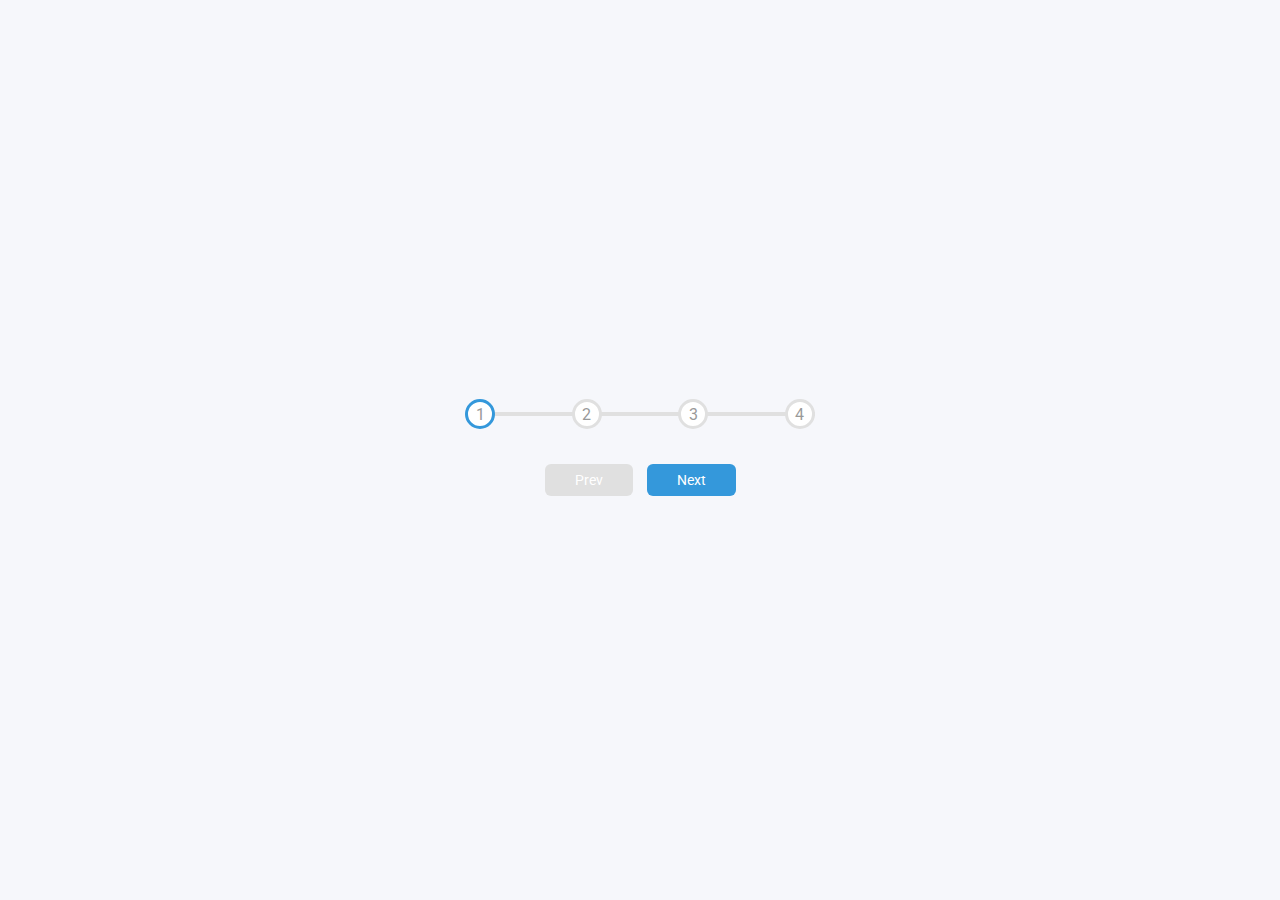
<file: 2/0/index.html>
<!DOCTYPE html>
<html lang="en">
  <head>
    <meta charset="UTF-8" />
    <meta http-equiv="X-UA-Compatible" content="IE=edge" />
    <meta name="viewport" content="width=device-width, initial-scale=1.0" />
    <link
      rel="stylesheet"
      href="https://cdnjs.cloudflare.com/ajax/libs/font-awesome/5.15.4/css/all.min.css"
      integrity="sha512-1ycn6IcaQQ40/MKBW2W4Rhis/DbILU74C1vSrLJxCq57o941Ym01SwNsOMqvEBFlcgUa6xLiPY/NS5R+E6ztJQ=="
      crossorigin="anonymous"
      referrerpolicy="no-referrer"
    />
    <link rel="stylesheet" href="./style.css" />
    <title>Progress steps</title>
  </head>
  <body>
    <div class="container">
      <div class="progressContainer">

        <div class="progress" id="progress"></div>
        <div class="circle active">1</div>
        <div class="circle">2</div>
        <div class="circle">3</div>
        <div class="circle">4</div>
      </div>
      <button class="btn" id="prev" disabled>Prev</button>
      <button class="btn" id="next">Next</button>
    </div>
    <script src="./script.js"></script>
  </body>
</html>
</file>
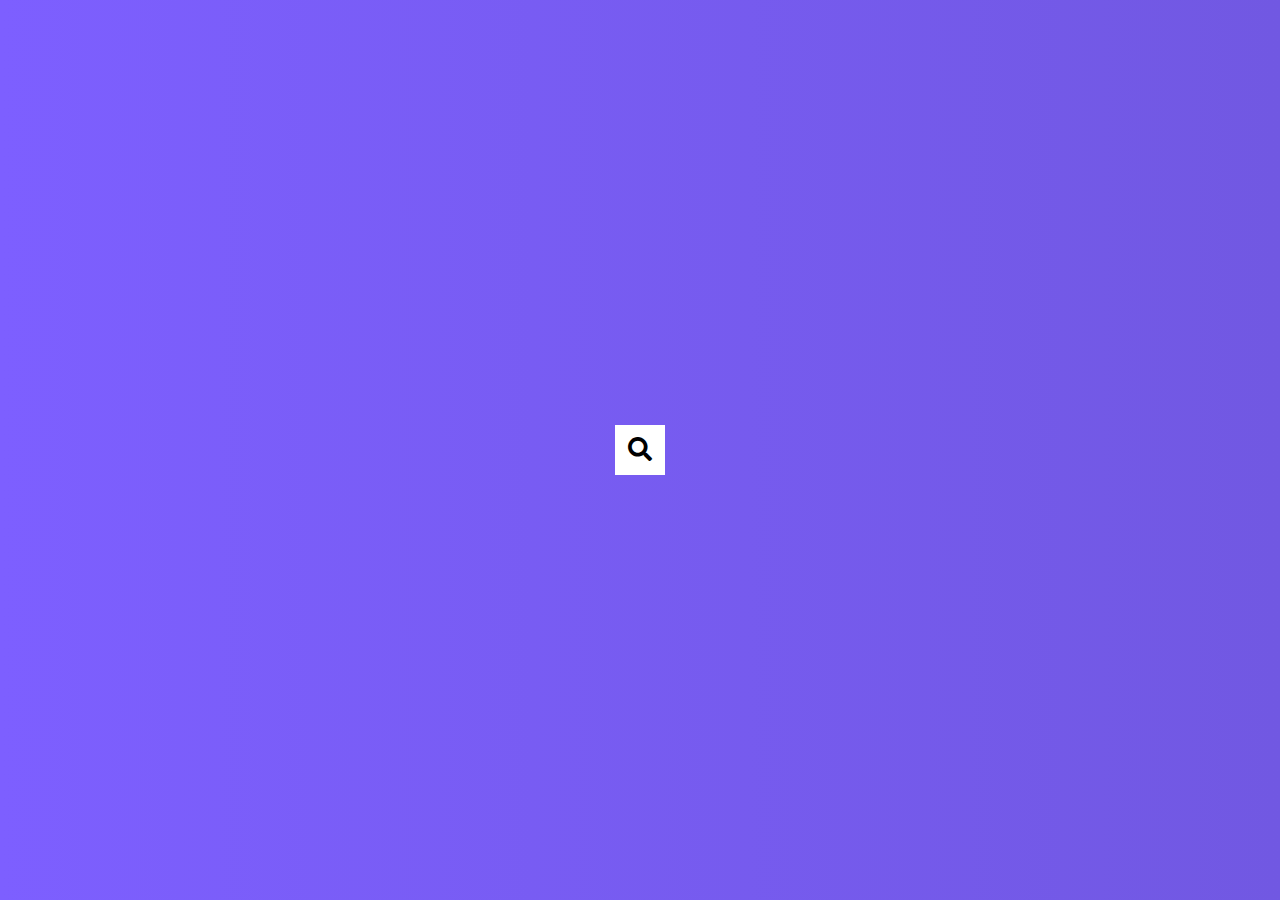
<file: 4/0/index.html>
<!DOCTYPE html>
<html lang="en">
  <head>
    <meta charset="UTF-8" />
    <meta http-equiv="X-UA-Compatible" content="IE=edge" />
    <meta name="viewport" content="width=device-width, initial-scale=1.0" />
    <link
      rel="stylesheet"
      href="https://cdnjs.cloudflare.com/ajax/libs/font-awesome/5.15.4/css/all.min.css"
      integrity="sha512-1ycn6IcaQQ40/MKBW2W4Rhis/DbILU74C1vSrLJxCq57o941Ym01SwNsOMqvEBFlcgUa6xLiPY/NS5R+E6ztJQ=="
      crossorigin="anonymous"
      referrerpolicy="no-referrer"
    />
    <link rel="stylesheet" href="./style.css" />
    <title>Hidden Search</title>
  </head>
  <body>
    <div class="search">
<input type="text" class="input" placeholder="Search...">
<button class="btn">
  <i class="fas fa-search"></i>
</button>
    </div>
    <script src="./script.js"></script>
  </body>
</html>
</file>
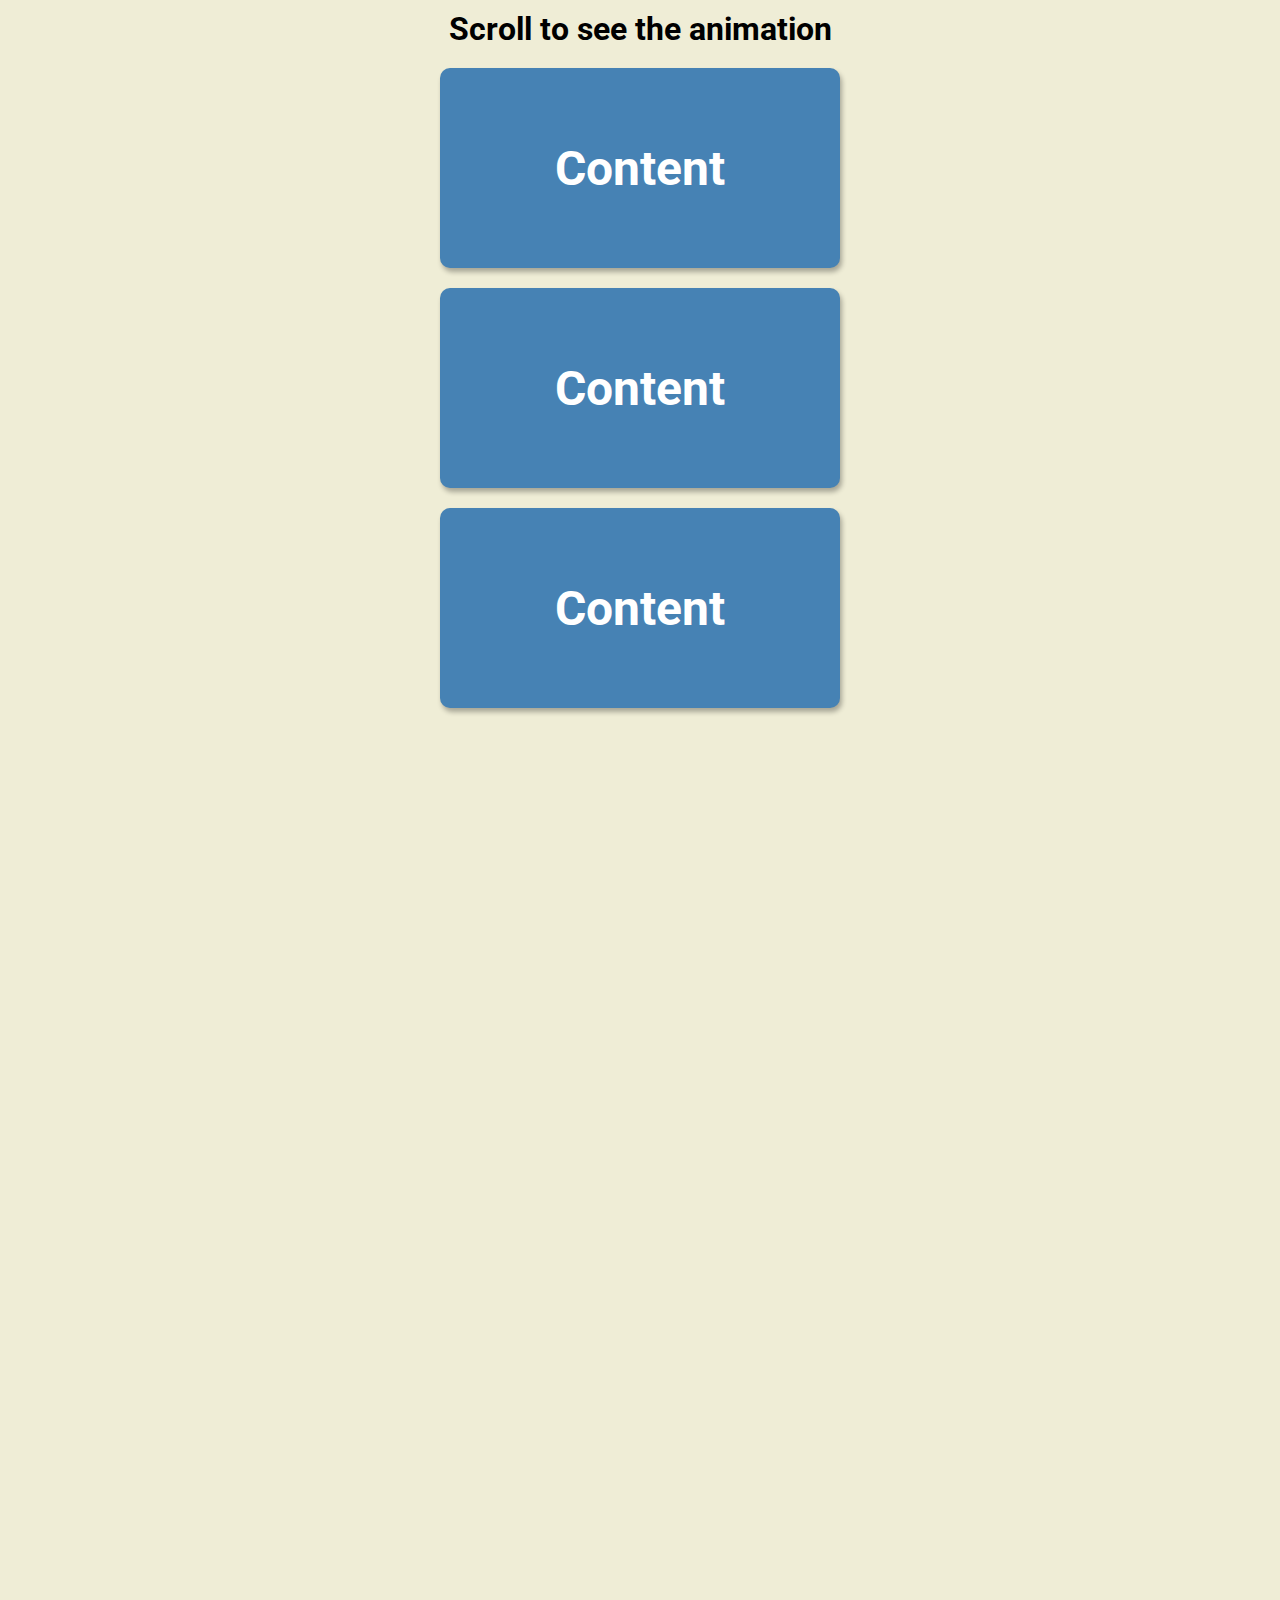
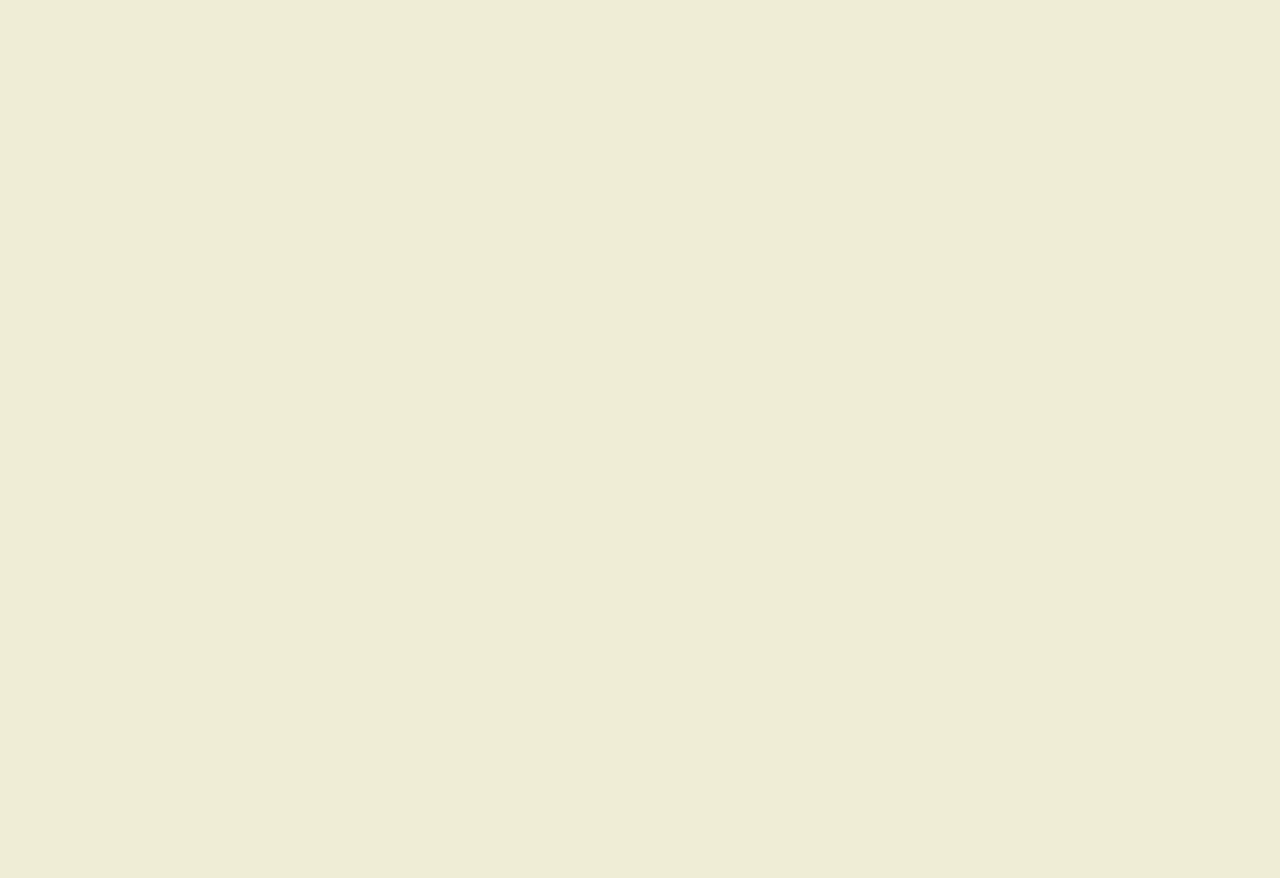
<file: 6/0/index.html>
<!DOCTYPE html>
<html lang="en">
  <head>
    <meta charset="UTF-8" />
    <meta http-equiv="X-UA-Compatible" content="IE=edge" />
    <meta name="viewport" content="width=device-width, initial-scale=1.0" />
    <link
      rel="stylesheet"
      href="https://cdnjs.cloudflare.com/ajax/libs/font-awesome/5.15.4/css/all.min.css"
      integrity="sha512-1ycn6IcaQQ40/MKBW2W4Rhis/DbILU74C1vSrLJxCq57o941Ym01SwNsOMqvEBFlcgUa6xLiPY/NS5R+E6ztJQ=="
      crossorigin="anonymous"
      referrerpolicy="no-referrer"
    />
    <link rel="stylesheet" href="./style.css" />
    <title>Scroll Animation</title>
  </head>
  <body>
    <h1>Scroll to see the animation</h1>
    <div class="box"><h2>Content</h2></div>
    <div class="box"><h2>Content</h2></div>
    <div class="box"><h2>Content</h2></div>
    <div class="box"><h2>Content</h2></div>
    <div class="box"><h2>Content</h2></div>
    <div class="box"><h2>Content</h2></div>
    <div class="box"><h2>Content</h2></div>
    <div class="box"><h2>Content</h2></div>
    <div class="box"><h2>Content</h2></div>
    <div class="box"><h2>Content</h2></div>
    <div class="box"><h2>Content</h2></div>
    <script src="./script.js"></script>
  </body>
</html>
</file>
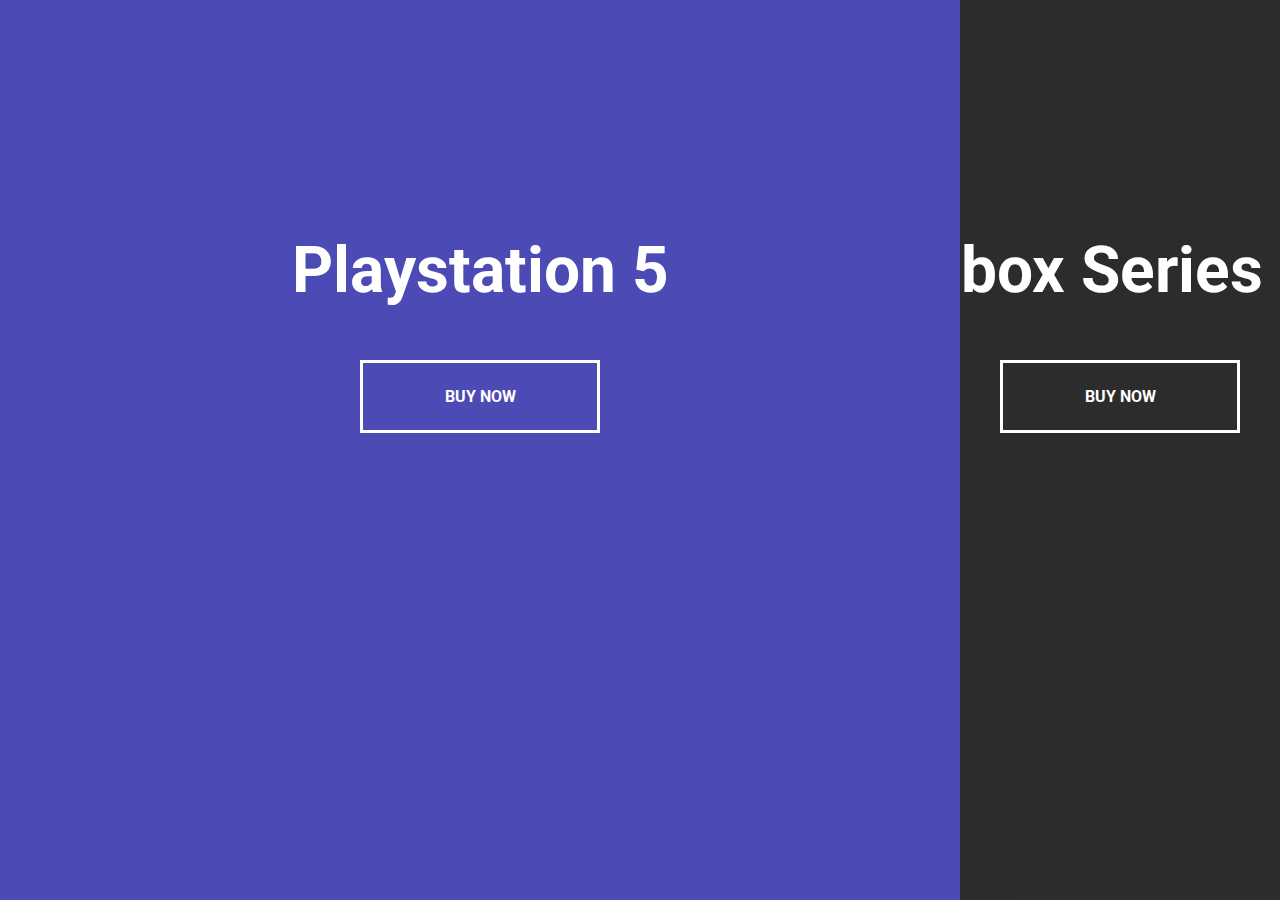
<file: 7/0/index.html>
<!DOCTYPE html>
<html lang="en">
  <head>
    <meta charset="UTF-8" />
    <meta http-equiv="X-UA-Compatible" content="IE=edge" />
    <meta name="viewport" content="width=device-width, initial-scale=1.0" />
    <link rel="stylesheet" href="./style.css" />
    <title>Split Landing Page</title>
  </head>
  <body>
    <div class="container">
      <div class="split left">
        <!-- it was suggested to do h1 but I decided not to have 2 h1 elements on a page -->
        <h2>Playstation 5</h2>
        <a href="" class="btn">Buy Now</a>
      </div>
      <div class="split right">
        <h2>Xbox Series X</h2>
        <a href="" class="btn">Buy Now</a>
      </div>
    </div>
    <script src="./script.js"></script>
  </body>
</html>
</file>
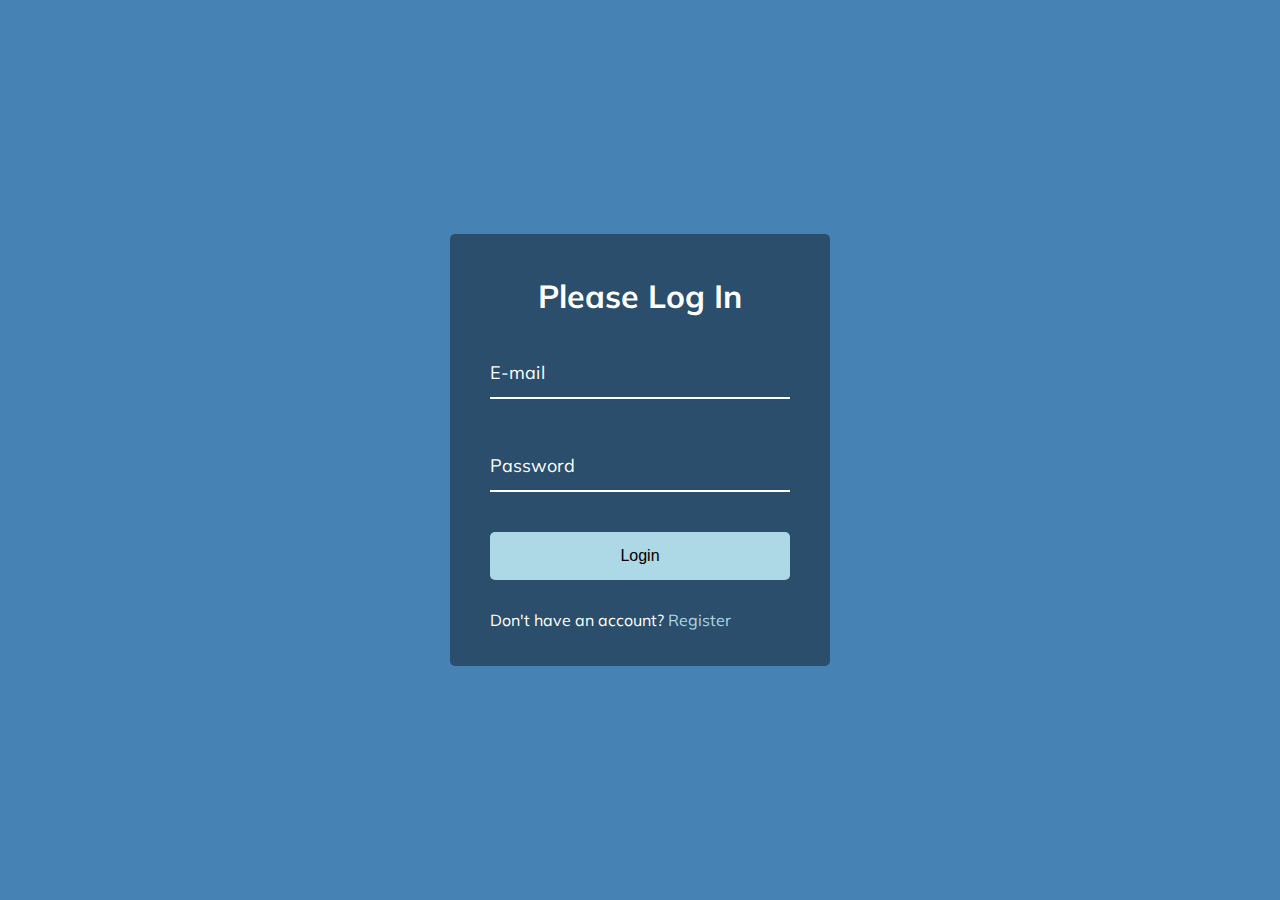
<file: 8/0/index.html>
<!DOCTYPE html>
<html lang="en">
  <head>
    <meta charset="UTF-8" />
    <meta http-equiv="X-UA-Compatible" content="IE=edge" />
    <meta name="viewport" content="width=device-width, initial-scale=1.0" />
    <link rel="stylesheet" href="./style.css" />
    <title>Form Input Wave</title>
  </head>
  <body>
    <div class="container">
      <h1>Please Log In</h1>
      <form>
        <div class="form-control">
          <input type="text" required />
          <label>E-mail</label>
        </div>
        <div class="form-control">
          <input type="password" required />
          <label>Password</label>
        </div>
        <button class="btn">Login</button>
        <p class="text">Don't have an account? <a href="#">Register</a></p>
      </form>
    </div>
    <script src="./script.js"></script>
  </body>
</html>
</file>
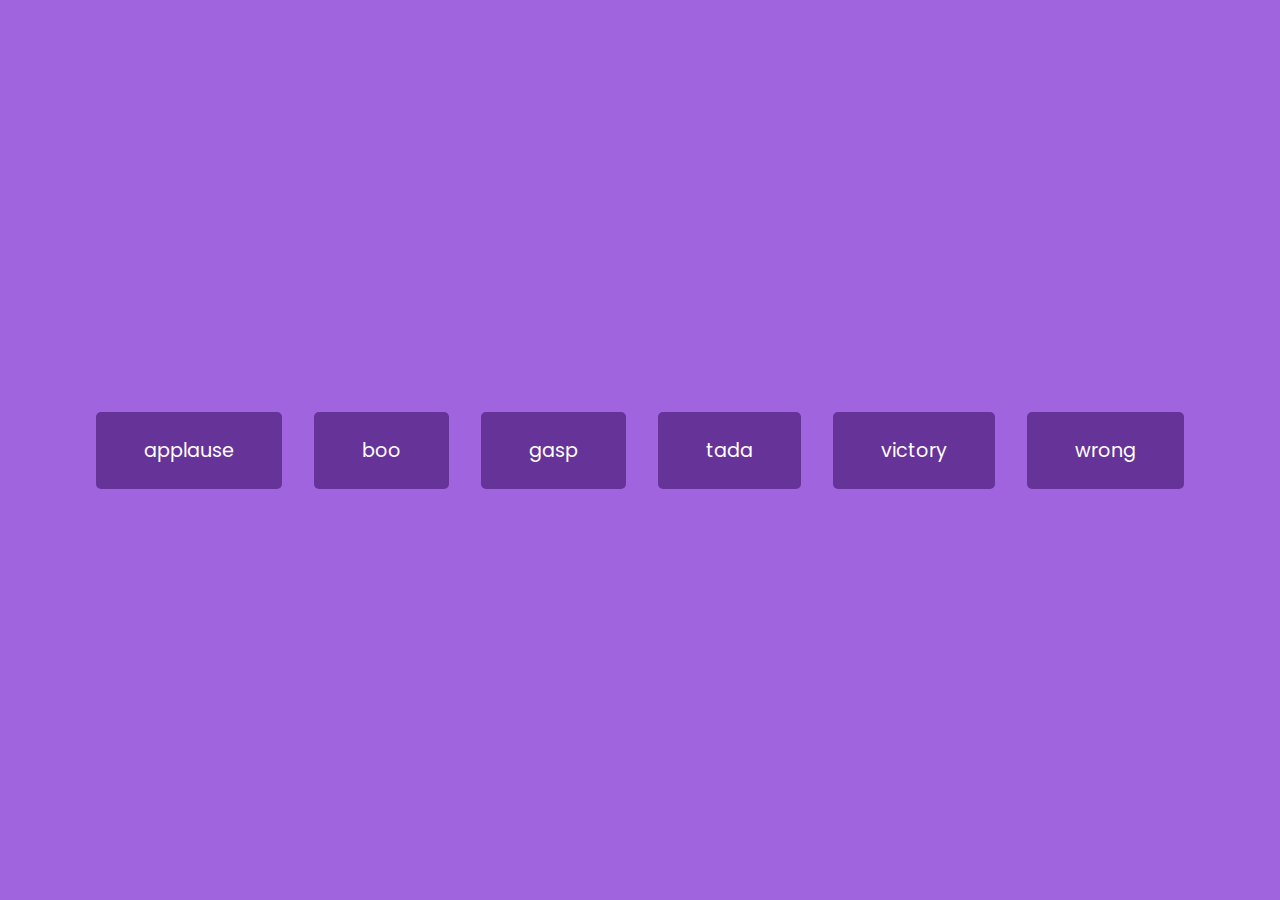
<file: 9/0/index.html>
<!DOCTYPE html>
<html lang="en">
  <head>
    <meta charset="UTF-8" />
    <meta http-equiv="X-UA-Compatible" content="IE=edge" />
    <meta name="viewport" content="width=device-width, initial-scale=1.0" />
    <link rel="stylesheet" href="./style.css" />
    <title>Sound Board</title>
  </head>
  <body>
    <audio id="applause" src="./sounds/applause.mp3"></audio>
    <audio id="boo" src="./sounds/boo.mp3"></audio>
    <audio id="gasp" src="./sounds/gasp.mp3"></audio>
    <audio id="tada" src="./sounds/tada.mp3"></audio>
    <audio id="victory" src="./sounds/victory.mp3"></audio>
    <audio id="wrong" src="./sounds/wrong.mp3"></audio>
    <div id="buttons"></div>
    <script src="./script.js"></script>
  </body>
</html>
</file>
<file: 2/0/style.css>
@import url('https://fonts.googleapis.com/css2?family=Roboto:ital,wght@0,400;1,700&display=swap');

:root {
  --line-border-empty: #e0e0e0;
  --line-border-fill: #3498db;
}

* {
  box-sizing: border-box;
}

body {
  background-color: #f6f7fb;
  font-family: 'Roboto', sans-serif;
  display: flex;
  align-items: center;
  justify-content: center;
  height: 100vh;
  overflow: hidden;
  margin: 0;
}

.container {
  text-align: center;
}

.progressContainer {
  display: flex;
  justify-content: space-between;
  position: relative;
  margin-bottom: 30px;
  max-width: 100%;
  width: 350px;
}

.progressContainer::before {
  content: '';
  background-color: var(--line-border-empty);
  position: absolute;
  top: 50%;
  left: 0;
  transform: translateY(-50%);
  height: 4px;
  width: 100%;
  z-index: -1;
}

.progress {
  background-color: var(--line-border-fill);
  position: absolute;
  top: 50%;
  left: 0;
  transform: translateY(-50%);
  height: 4px;
  width: 0%;
  z-index: -1;
  transition: 0.4s ease;
}

.circle {
  background-color: #fff;
  color: #999;
  border-radius: 50%;
  height: 30px;
  width: 30px;
  display: flex;
  align-items: center;
  justify-content: center;
  border: 3px solid var(--line-border-empty);
  transition: 0.4s ease;
}

.circle.active {
  border-color: var(--line-border-fill);
}

.btn {
  background-color: var(--line-border-fill);
  color: #fff;
  border: 0;
  border-radius: 6px;
  cursor: pointer;
  font-family: inherit;
  padding: 8px 30px;
  margin: 5px;
  font-size: 14px;
}

.btn:active {
  transform: scale(0.98);
}

.btn:focus {
  outline: 0;
}

.btn:disabled {
  background-color: var(--line-border-empty);
  cursor: not-allowed;
}
</file>
<file: 4/0/style.css>
@import url('https://fonts.googleapis.com/css2?family=Roboto:ital,wght@0,400;1,700&display=swap');

*{
    box-sizing: border-box;
}

body {
    background-image: linear-gradient(90deg, #7d5fff, #7158e2);
    font-family: 'Roboto', sans-serif;
    display: flex;
    align-items: center;
    justify-content: center;
    height: 100vh;
    overflow: hidden;
    margin: 0;
}

.search {
    position: relative;
    height: 50px;
}

.search .input {
    background-color: #fff;
    border: 0;
    font-size: 18px;
    padding: 15px;
    height: 50px;
    width: 50px;
    transition: width 0.3s ease;
}

.btn {
    background-color: #fff;
    border: 0;
    cursor: pointer;
    font-size: 24px;
    position: absolute;
    top: 0;
    left: 0;
    height: 50px;
    width: 50px;
    transition: transform 0.3s ease;
}

.btn:focus, .input:focus {
    outline: none;
}

.search.active .input{
    width: 200px;
}

.search.active .btn {
    transform: translateX(198px);
}
</file>
<file: 6/0/style.css>
@import url('https://fonts.googleapis.com/css2?family=Roboto:ital,wght@0,400;1,700&display=swap');

*{
    box-sizing: border-box;
}

body {
    background-color: #efedd6 ;
    font-family: 'Roboto', sans-serif;
    display: flex;
    flex-direction: column;
    align-items: center;
    justify-content: center;
    margin: 0;
}

h1 {
    margin: 10px;
}

.box {
    background-color: steelblue;
    color: #fff;
    display: flex;
    align-items: center;
    justify-content: center;
    width: 400px;
    height: 200px;
    margin: 10px;
    border-radius: 10px;
    box-shadow: 2px 4px 5px rgba(0, 0, 0, 0.3);
    transform: translateX(400%);
    transition: transform 0.3s ease;
}

.box:nth-of-type(even) {
    transform: translateX(-400%);
}

.box.show {
    transform: translateX(0);
}

.box h2 {
    font-size: 48px;
}
</file>
<file: 7/0/style.css>
@import url('https://fonts.googleapis.com/css2?family=Roboto:ital,wght@0,400;1,700&display=swap');

:root {
  --left-bg-color: rgba(87, 84, 236, 0.7);
  --right-bg-color: rgba(43, 43, 43, 0.8);
  --left-btn-hover-color: rgba(87, 84, 236, 1);
  --right-btn-hover-color: rgba(28, 122, 28, 1);
  --hover-width: 75%;
  --other-width: 25%;
  --speed: 1000ms;
}

* {
  box-sizing: border-box;
}

body {
  font-family: 'Roboto', sans-serif;
  height: 100vh;
  overflow: hidden;
  margin: 0;
}

h2 {
  font-size: 4rem;
  color: #fff;
  position: absolute;
  left: 50%;
  top: 20%;
  /* to put in the middle: */
  transform: translateX(-50%);
  /* so it does not wrap onto a new line: */
  white-space: nowrap;
}

.btn {
  position: absolute;
  /* to put text in the center use flex */
  display: flex;
  align-items: center;
  justify-content: center;
  left: 50%;
  top: 40%;
  /* again move in the middle: */
  transform: translateX(-50%);
  /* remove the underline */
  text-decoration: none;
  color: #fff;
  border: #fff solid 0.2rem;
  font-size: 1rem;
  font-weight: bold;
  text-transform: uppercase;
  width: 15rem;
  padding: 1.5rem;
}

.split.left .btn:hover {
  background-color: var(--left-btn-hover-color);
  border-color: var(--left-btn-hover-color);
}

.split.right .btn:hover {
  background-color: var(--right-btn-hover-color);
  border-color: var(--right-btn-hover-color);
}

.container {
  position: relative;
  width: 100%;
  height: 100%;
  background: #333;
}

.split {
  position: absolute;
  width: 50%;
  height: 100%;
  overflow: hidden;
  background-repeat: no-repeat;
  background-size: cover;
}

.split.left {
  left: 0;
  background-image: url('https://github.com/bradtraversy/50projects50days/blob/master/split-landing-page/ps.jpg?raw=true');
}

.split.left::before {
  content: '';
  position: absolute;
  width: 100%;
  height: 100%;
  background-color: var(--left-bg-color);
}

.split.right {
  right: 0;
  background-image: url('https://github.com/bradtraversy/50projects50days/blob/master/split-landing-page/xbox.jpg?raw=true');
}

.split.right::before {
  content: '';
  position: absolute;
  width: 100%;
  height: 100%;
  background-color: var(--right-bg-color);
}

.split.right,
.split.left,
.split.right::before,
.split.left::before {
  transition: all var(--speed) ease-in-out;
}

.hover-left .left {
  width: var(--hover-width);
}

.hover-left .right {
  width: var(--other-width);
}

.hover-right .right {
  width: var(--hover-width);
}

.hover-right .left {
  width: var(--other-width);
}

@media (max-width: 800px) {
  h2 {
    font-size: 2rem;
    top: 30%;
  }

  .btn {
    width: 12rem;
    padding: 1.2rem;
  }
}
</file>
<file: 8/0/style.css>
@import url('https://fonts.googleapis.com/css2?family=Mulish&display=swap');

* {
  box-sizing: border-box;
}

body {
  background-color: steelblue;
  color: #fff;
  font-family: 'Mulish', sans-serif;
  display: flex;
  flex-direction: column;
  align-items: center;
  justify-content: center;
  height: 100vh;
  overflow: hidden;
  margin: 0;
}

.container {
  background-color: rgba(0, 0, 0, 0.4);
  padding: 20px 40px;
  border-radius: 5px;
}

.container h1 {
  text-align: center;
  margin-bottom: 30px;
}

.container a {
  text-decoration: none;
  color: lightblue;
}

.form-control {
  position: relative;
  margin: 20px 0 40px;
  width: 300px;
}

.form-control input {
  /* color removes white blocks*/
  background-color: transparent;
  border: 0;
  border-bottom: 2px #fff solid;
  /* to move onto its own line */
  display: block;
  width: 100%;
  padding: 15px 0;
  font-size: 18px;
  color: #fff;
}

/* removes the white border when the form is active */
.form-control input:focus,
.form-control input:valid {
  outline: 0;
  border-bottom-color: lightblue;
}


.form-control label {
    position: absolute;
    top: 15px;
    left: 0;
}

.form-control label span {
    display: inline-block;
    font-size: 18px;
    min-width: 5px;
    /* just took the bezier from the lesson */
    transition: 0.3s cubic-bezier(0.68, -0.55, 0.265, 1.55);
}

.form-control input:focus + label span,
.form-control input:valid + label span{
    color:lightblue;
    /* negative value to move up */
    transform: translateY(-30px);
}

.btn {
    cursor: pointer;
    display: inline-block;
    width: 100%;
    background-color: lightblue;
    padding: 15px;
    font-size: 16px;
    border: 0;
    border-radius: 5px;
}

.btn:focus {
    outline: 0;
}

.btn:active {
    transform: scale(0.98);
}

.text {
    margin-top: 30px;
}
</file>
<file: 9/0/style.css>
@import url('https://fonts.googleapis.com/css2?family=Poppins:wght@200;400&display=swap');

* {
  box-sizing: border-box;
}

body {
  background-color: rgb(161, 100, 223);
  font-family: 'Poppins', sans-serif;
  display: flex;
  flex-wrap: wrap;
  align-items: center;
  justify-content: center;
  text-align: center;
  height: 100vh;
  overflow: hidden;
  margin: 0;
}

.btn {
  background-color: rebeccapurple;
  border-radius: 5px;
  border: none;
  color: #fff;
  margin: 1rem;
  padding: 1.5rem 3rem;
  font-size: 1.2rem;
  font-family: inherit;
  cursor: pointer;
}

.btn:hover {
  opacity: 0.9;
}
</file>
